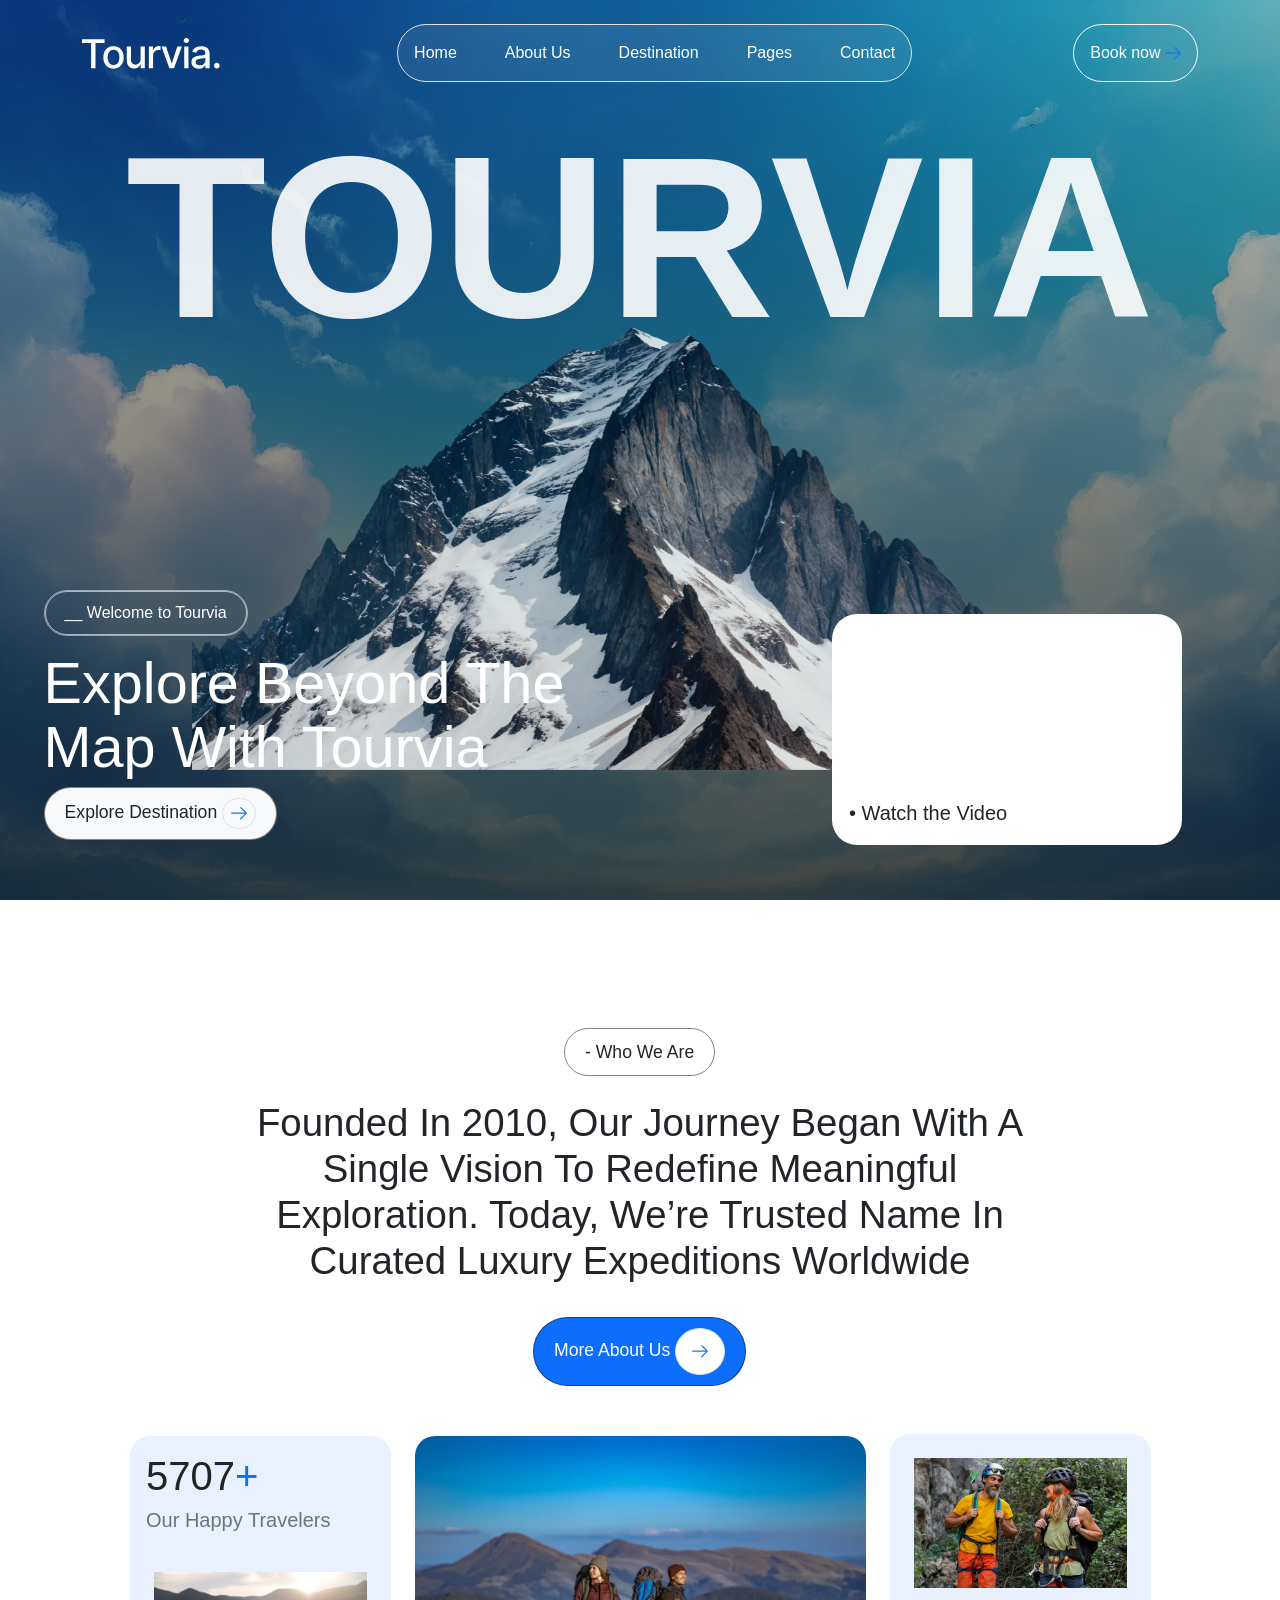
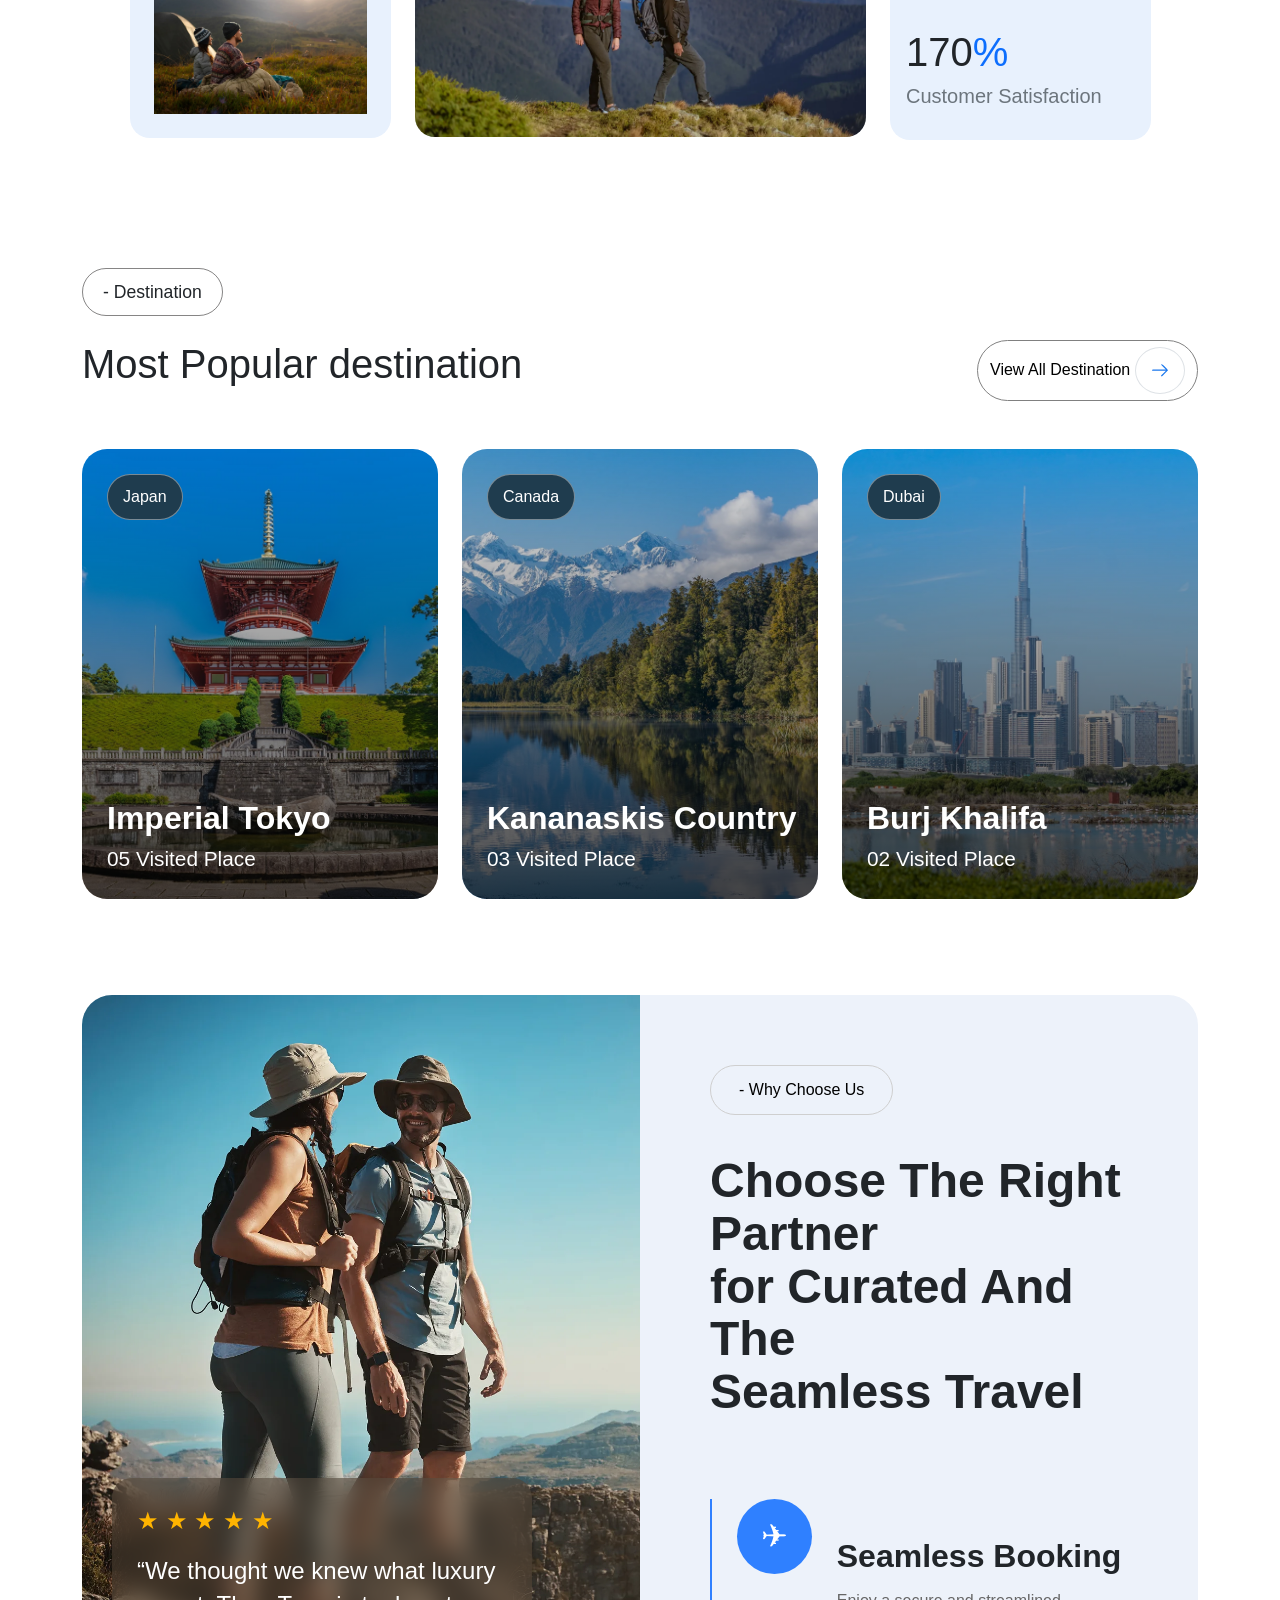
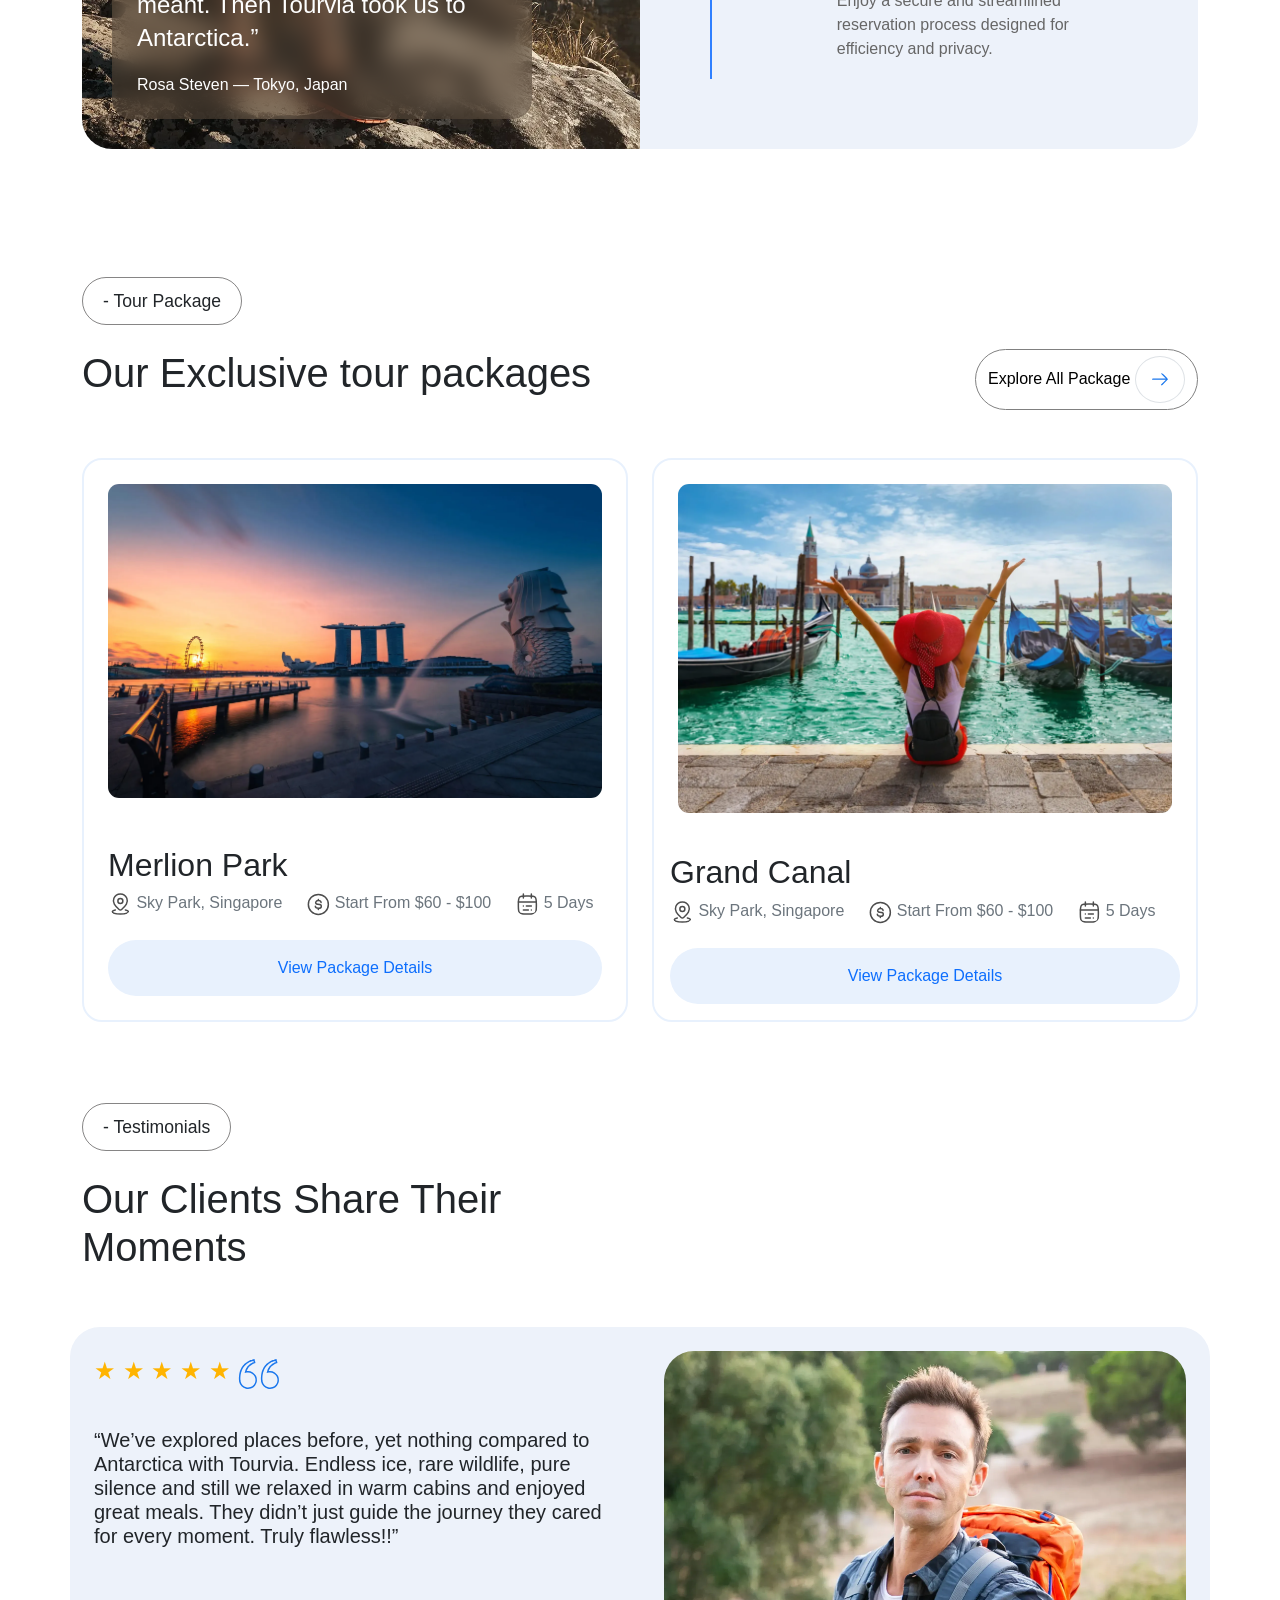
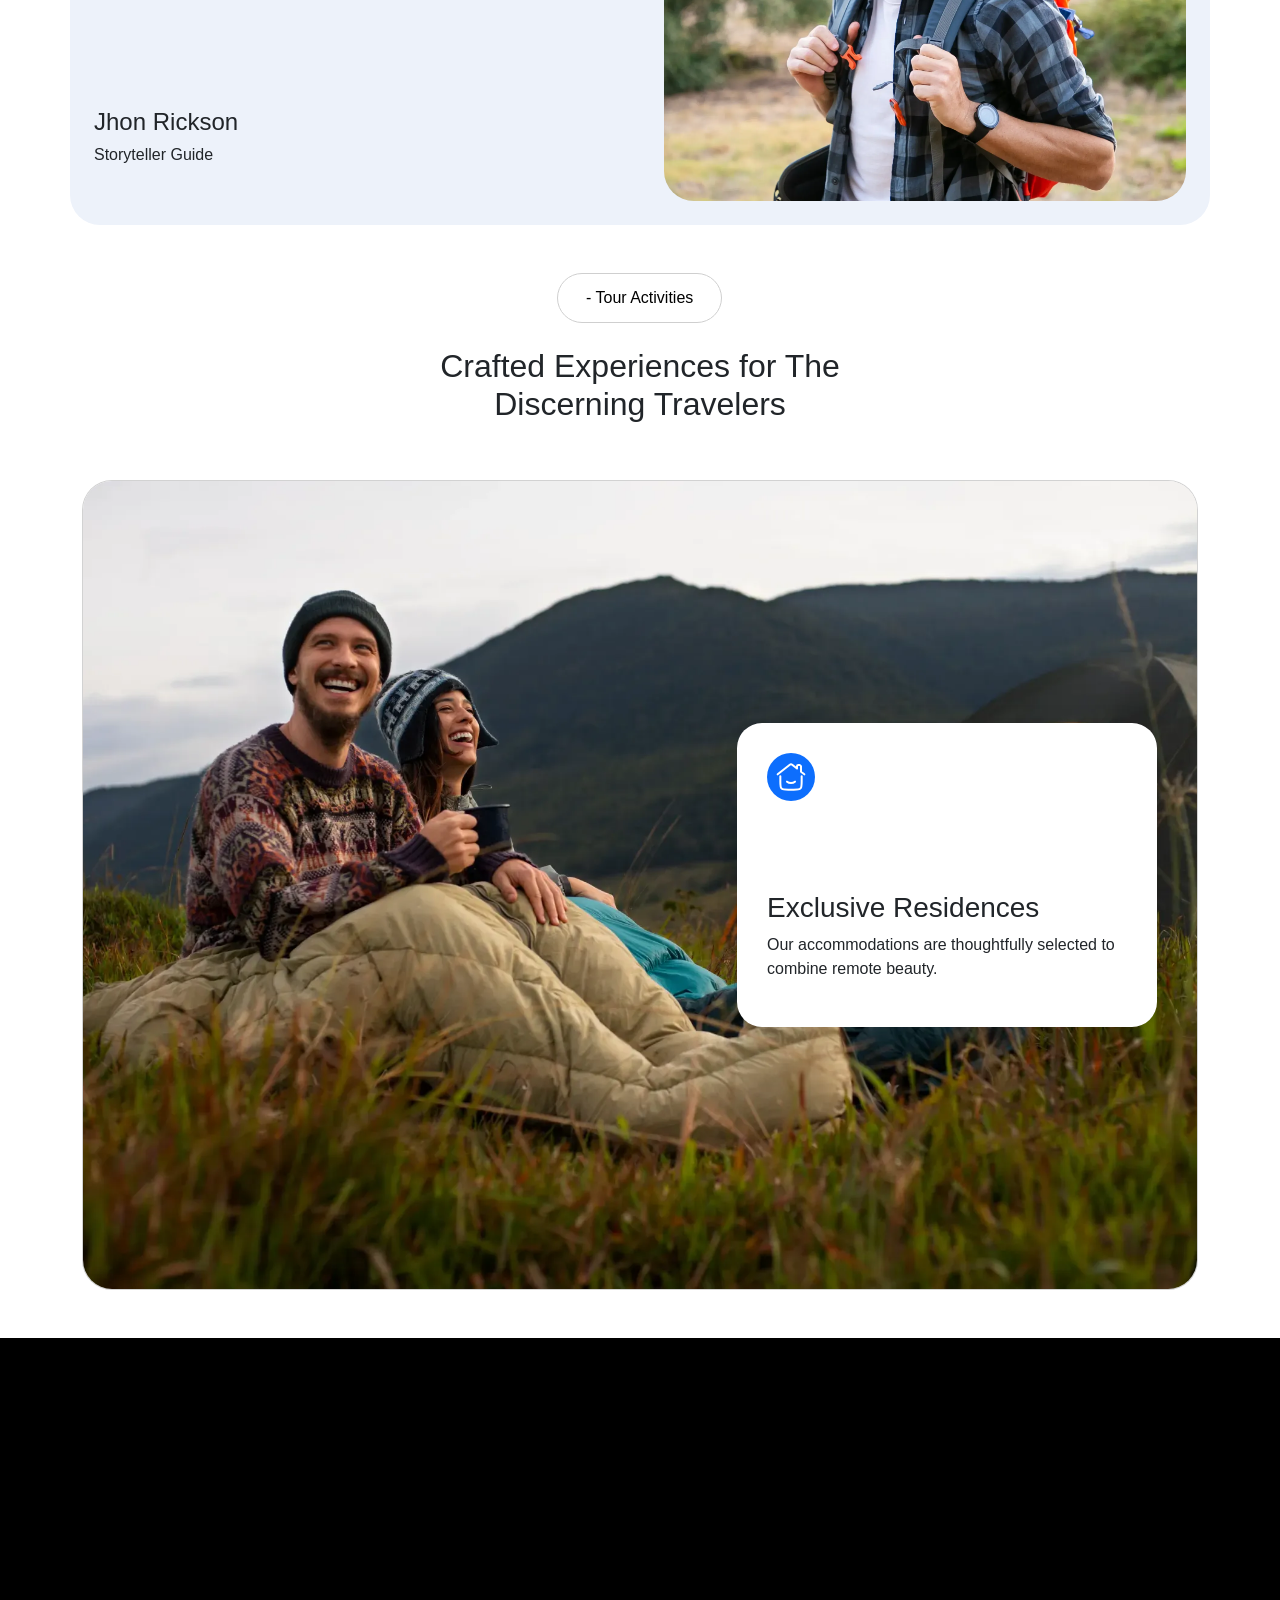
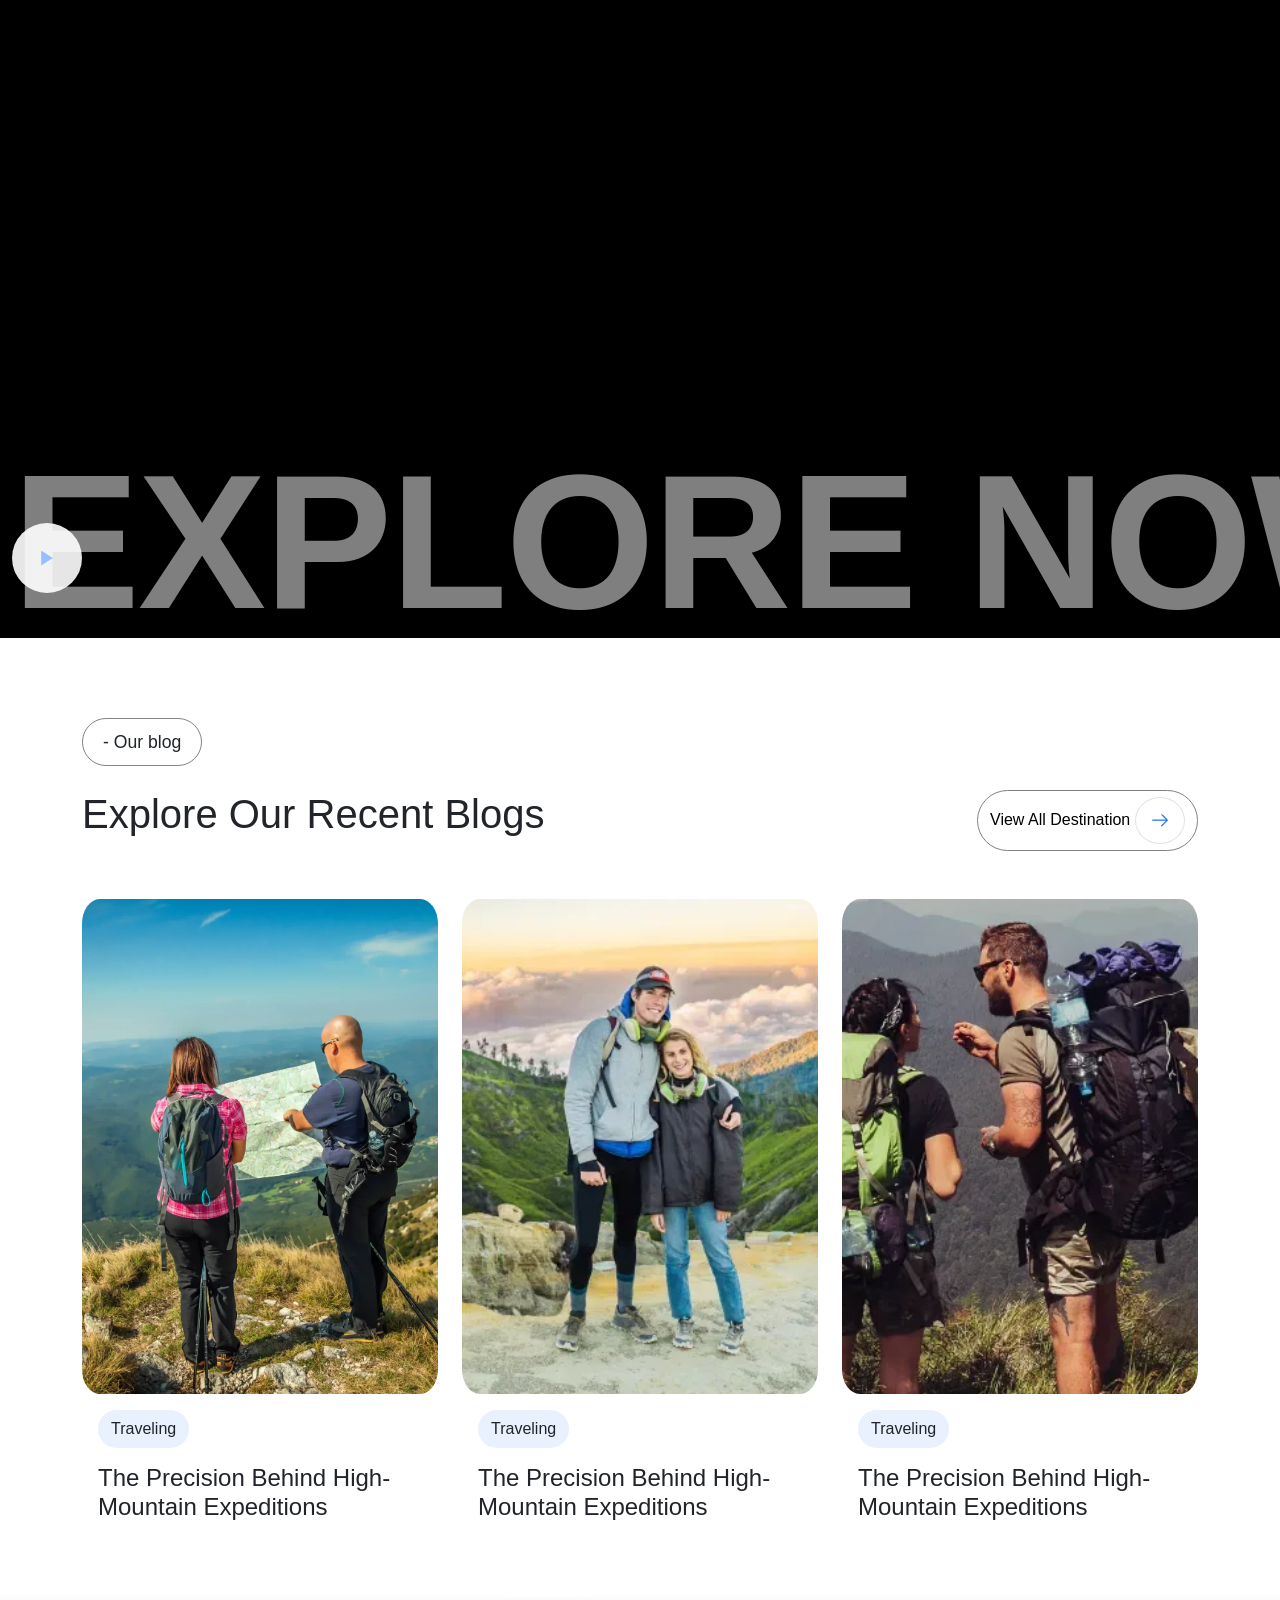
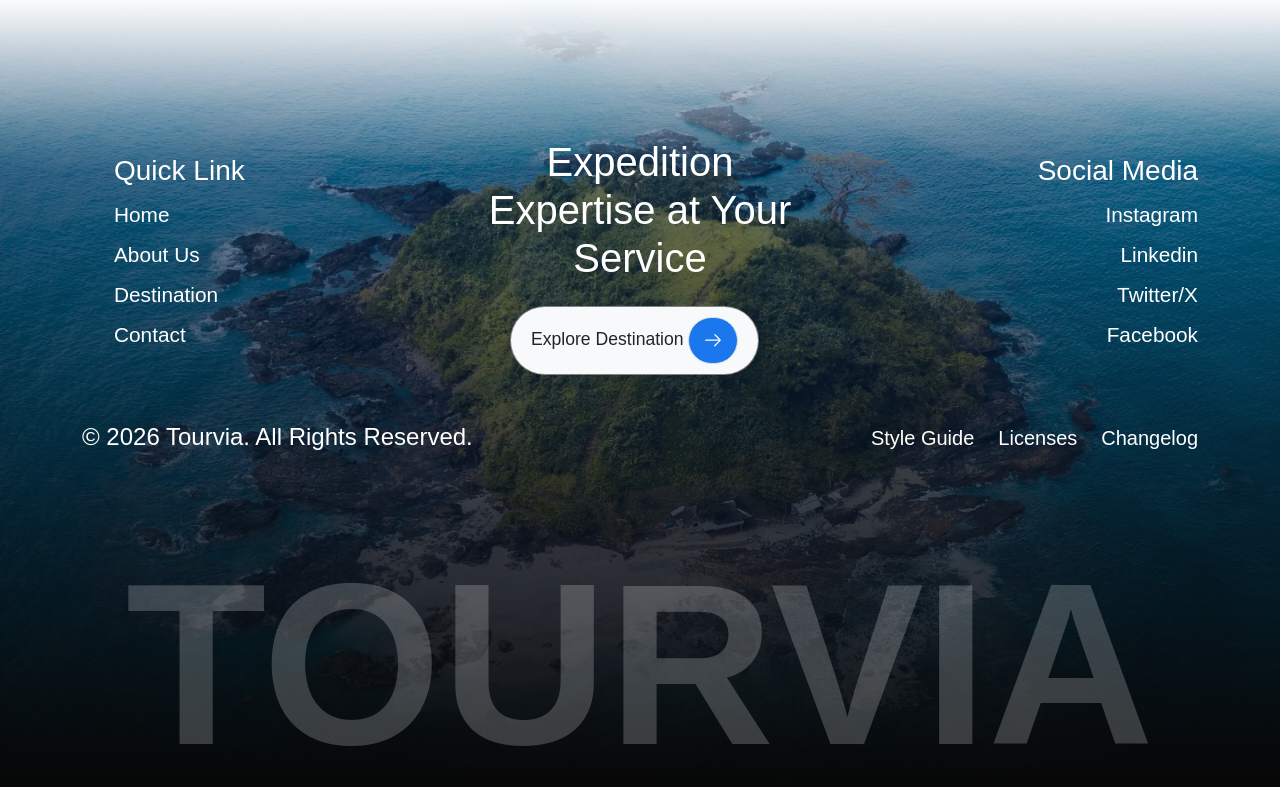
<file: index.html>
<!doctype html>
<html lang="en">

<head>
    <meta charset="utf-8">
    <meta name="viewport" content="width=device-width, initial-scale=1">
    <title>Tourvia-Travel</title>
    <link rel="shortcut icon" href="./assest/favicon.svg" type="image/x-icon">
    <link href="https://cdn.jsdelivr.net/npm/bootstrap@5.3.8/dist/css/bootstrap.min.css" rel="stylesheet"
        integrity="sha384-sRIl4kxILFvY47J16cr9ZwB07vP4J8+LH7qKQnuqkuIAvNWLzeN8tE5YBujZqJLB" crossorigin="anonymous">
    <link rel="stylesheet" href="style.css">
</head>

<body>

    <section class="hero">
        <header>

            <nav class="navbar navbar-expand-lg mt-3">
                <div class="container">
                    <a class="navbar-brand" href="#"><img src="./assest/tourvia-logo.svg" alt=""></a>
                    <button class="navbar-toggler" type="button" data-bs-toggle="collapse"
                        data-bs-target="#navbarSupportedContent" aria-controls="navbarSupportedContent"
                        aria-expanded="false" aria-label="Toggle navigation">
                        <span class="navbar-toggler-icon"></span>
                    </button>
                    <div class="collapse navbar-collapse" id="navbarSupportedContent">
                        <ul class="navbar-nav  mx-auto border rounded-pill p-2">
                            <li class="nav-item">
                                <a class="nav-link active" aria-current="page" href="#">Home</a>
                            </li>
                            <li class="nav-item">
                                <a class="nav-link" href="#">About Us</a>
                            </li>
                            <li class="nav-item">
                                <a class="nav-link active" aria-current="page" href="#">Destination</a>
                            </li>
                            <li class="nav-item dropdown">
                                <a class="nav-link" href="#" role="button" data-bs-toggle="dropdown"
                                    aria-expanded="false">
                                    Pages
                                </a>

                            </li>
                            <li class="nav-item">
                                <a class="nav-link" aria-disabled="true">Contact</a>
                            </li>
                        </ul>
                        <form class="d-flex" role="search">
                            <button class="btn btn-outline-light rounded-pill p-3" type="submit">Book now <img
                                    src="./assest/arrow.svg" alt=""></button>
                        </form>
                    </div>

                </div>
            </nav>
        </header>

        <div class="container">
            <div class="row">
                <div class="col-12">
                    <h6 class="tourvia">TOURVIA</h6>
                    <img src="./assest/mountain-img.webp" alt="" class="img-fluid mountain">
                </div>
            </div>

            <div class="hero-content">
                <div class="container">
                    <div class="row align-items-end">
                        <div class="col-lg-7">
                            <div class="welcome-badge">
                                __ Welcome to Tourvia
                            </div>

                            <h1 class="hero-heading">
                                Explore Beyond The <br>
                                Map With Tourvia
                            </h1>

                            <button class="btn more btn-outline-primary text-dark bg-light">Explore Destination <img
                                    src="./assest/arrow.svg" alt="" class="border p-2 rounded-pill">
                            </button>
                        </div>

                        <div class="col-lg-5 d-flex justify-content-lg-end mt-4 mt-lg-0">
                            <div class="hero-content-right">
                                <div class="video">
                                    <div class="card video-card control">
                                        <video autoplay muted loop playsinline>
                                            <source src="./assest/vedio.mp4" type="video/mp4">
                                        </video>

                                        <div class="card-body">
                                            <h5>• Watch the Video</h5>
                                        </div>
                                    </div>
                                </div>
                            </div>
                        </div>

                    </div>
                </div>
            </div>
        </div>
    </section>

    <main>
        <section id="about">
            <div class="container mt-5">
                <div class="row">
                    <div class="col-12 d-flex justify-content-center align-items-center">
                        <button class="btn who-badge reveal">
                            - Who We Are
                        </button>

                    </div>
                </div>

                <div class="row mt-4 text-center about-des">
                    <p class="reveal">Founded in 2010, our journey Began With A <br>
                        Single Vision to Redefine Meaningful <br>
                        exploration. Today, we’re trusted name in <br>
                        curated luxury expeditions worldwide</p>
                </div>

                <div class="row mt-3">
                    <div class="col-12 d-flex justify-content-center align-items-center">
                        <button class="btn more bg-primary reveal">More About Us <img src="./assest/arrow.svg" alt=""
                                class="border p-3 rounded-circle img"></button>
                    </div>
                </div>

                <div class="row mt-5 mb-5 d-flex justify-content-center align-items-center">
                    <div class="col-12 col-md-3">
                        <div class="card about-card reveal">
                            <div class="card-body">
                                <h1 class="card-title about-card-title">5707<span class="text-primary">+</span></h1>
                                <h5 class="card-text text-secondary">Our Happy Travelers</h5>
                            </div>
                            <img src="./assest/about-card-img.webp" class="card-img-top p-4" alt="...">
                        </div>
                    </div>

                    <div class="col-12 col-md-5">
                        <div class="card about-card reveal" data-delay="150">
                            <img src="./assest/about-img-2.webp" class="card-img-top" alt="...">
                        </div>
                    </div>

                    <div class="col-12 col-md-3">
                        <div class="card about-card reveal" data-delay="300">
                            <img src="./assest/img-4.webp" class="card-img-top p-4" alt="...">
                            <div class="card-body mb-3">
                                <h1 class="card-title about-card-title">170<span class="text-primary">%</span></h1>
                                <h5 class="card-text text-secondary">Customer Satisfaction</h5>
                            </div>
                        </div>
                    </div>
                </div>
            </div>
        </section>

        <section id="destination">
            <div class="container">
                <div class="row">
                    <div class="col-12">
                        <button class="btn who-badge reveal">
                            - Destination
                        </button>
                    </div>
                </div>

                <div class="row mb-5">
                    <div class="col-12 col-md-6 mt-4">
                        <h1 class="reveal">Most Popular destination</h1>
                    </div>

                    <div class="col-12 col-md-6 mt-4 text-end">
                        <button class="btn btn-outline-primary view-btn rounded-pill reveal">View All Destination <img
                                src="./assest/arrow.svg" alt="" class="border p-3 rounded-circle"></button>
                    </div>
                </div>

                <div class="row mb-5 g-4">
                    <div class="col-12 col-md-4">
                        <div class="card destination-card reveal">
                            <img src="./assest/destination-img.webp" class="card-img-top" alt="Japan">
                            <button class="destination-btn">
                                Japan
                            </button>
                            <div class="destination-content">
                                <h3>Imperial Tokyo</h3>
                                <p>05 Visited Place</p>
                            </div>

                        </div>
                    </div>

                    <div class="col-12 col-md-4">
                        <div class="card destination-card reveal" data-delay="150">
                            <img src="./assest/canada.webp" class="card-img-top" alt="Japan">
                            <button class="destination-btn">
                                Canada
                            </button>
                            <div class="destination-content">
                                <h3>Kananaskis Country</h3>
                                <p>03 Visited Place</p>
                            </div>
                        </div>
                    </div>

                    <div class="col-12 col-md-4">
                        <div class="card destination-card reveal" data-delay="300">
                            <img src="./assest/dubai.webp" class="card-img-top" alt="Japan">
                            <button class="destination-btn">
                                Dubai
                            </button>
                            <div class="destination-content">
                                <h3>Burj Khalifa</h3>
                                <p>02 Visited Place</p>
                            </div>
                        </div>
                    </div>
                </div>
            </div>
        </section>

        <section class="choose-section py-5">
            <div class="container">
                <div class="row g-0 choose-wrapper d-flex justify-content-between reveal">
                    <div class="col-lg-6">
                        <div class="choose-image">
                            <img src="./assest/rating.webp" alt="travelers" class="img-fluid">
                            <div class="review-card">
                                <div class="stars">
                                    ★ ★ ★ ★ ★
                                </div>
                                <p>
                                    “We thought we knew what luxury meant.
                                    Then Tourvia took us to Antarctica.”
                                </p>
                                <h6>Rosa Steven — Tokyo, Japan</h6>
                            </div>

                        </div>
                    </div>
                    <div class="col-lg-6">
                        <div class="choose-content">
                            <button class="choose-btn">
                                - Why Choose Us
                            </button>
                            <h3>
                                Choose The Right Partner <br>
                                for Curated And The <br>
                                Seamless Travel
                            </h3>
                            <div class="feature-box">
                                <div class="feature-line"></div>
                                <div class="feature-icon">
                                    ✈
                                </div>
                                <div class="feature-text">
                                    <h3>Seamless Booking</h3>
                                    <p>
                                        Enjoy a secure and streamlined reservation
                                        process designed for efficiency and privacy.
                                    </p>
                                </div>
                            </div>
                        </div>
                    </div>
                </div>
            </div>
        </section>

        <section id="package">
            <div class="container">
                <div class="row">
                    <div class="col">
                        <button class="btn who-badge reveal">
                            - Tour Package
                        </button>
                    </div>
                </div>

                <div class="row mb-5">
                    <div class="col-12 col-md-6 mt-4">
                        <h1 class="reveal">Our Exclusive tour packages</h1>
                    </div>

                    <div class="col-12 col-md-6 mt-4 text-end">
                        <button class="btn btn-outline-primary view-btn rounded-pill reveal">Explore All Package <img
                                src="./assest/arrow.svg" alt="" class="border p-3 rounded-circle"></button>
                    </div>
                </div>

                <div class="row">
                    <div class="col-12 col-md-6">

                        <div class="card package-card reveal">
                            <img src="./assest/merlion-park.webp" class="card-img-top p-4 package-img" alt="...">
                            <div class="card-body p-4">
                                <h2 class="card-title">Merlion Park</h2>
                                <div class="address d-flex gap-4 text-secondary">
                                    <h6> <img src="./assest/location.svg" alt=""> Sky Park, Singapore</h6>
                                    <h6> <img src="./assest/dolar-icon.svg" alt=""> Start From $60 - $100</h6>
                                    <h6> <img src="./assest/calender icon.svg" alt=""> 5 Days</h6>
                                </div>
                                <a href="#"
                                    class="btn package-btn btn-outline-primary d-grid mt-3 rounded-pill p-3 border-0">View
                                    Package Details</a>
                            </div>
                        </div>

                    </div>


                    <div class="col-12 col-md-6">

                        <div class="card package-card reveal" data-delay="150">
                            <img src="./assest/grand canal.webp" class="card-img-top p-4 package-img" alt="...">
                            <div class="card-body p-3">
                                <h2 class="card-title mt-0">Grand Canal</h2>
                                <div class="address d-flex gap-4 text-secondary">
                                    <h6> <img src="./assest/location.svg" alt=""> Sky Park, Singapore</h6>
                                    <h6> <img src="./assest/dolar-icon.svg" alt=""> Start From $60 - $100</h6>
                                    <h6> <img src="./assest/calender icon.svg" alt=""> 5 Days</h6>
                                </div>
                                <a href="#"
                                    class="btn package-btn btn-outline-primary d-grid mt-3 rounded-pill p-3 border-0">View
                                    Package Details</a>
                            </div>
                        </div>

                    </div>
                </div>
            </div>
        </section>

        <section id="testimonials">
            <div class="container">
                <div class="row">
                    <div class="col">
                        <button class="btn who-badge reveal">
                            - Testimonials
                        </button>
                    </div>
                </div>

                <div class="row mb-5">
                    <div class="col-12 col-md-6 mt-4">
                        <h1 class="reveal">Our Clients Share Their Moments
                        </h1>
                    </div>
                </div>
            </div>

            <div class="container">
                <div class="row testimonials-wrapper reveal">
                    <div class="col-lg-6 p-4">

                        <div class="stars">
                            ★ ★ ★ ★ ★
                        </div>

                        <img src="./assest/quote-icon.svg" alt="">
                        <h5 class="mt-4 mb-5">“We’ve explored places before, yet nothing compared to Antarctica with
                            Tourvia.
                            Endless ice,
                            rare wildlife, pure silence and still we relaxed in warm cabins and enjoyed great meals.
                            They didn’t just guide the journey they cared for every moment. Truly flawless!!” </h5>

                        <h4 class="mt-5 name">Jhon Rickson</h4>
                        <h6>Storyteller Guide</h6>
                    </div>

                    <div class="col-12 col-lg-6 p-4 text-end">
                        <img src="./assest/testimonials-img.webp" alt="" class="img-fluid testimonials-img">
                    </div>
                </div>
            </div>
        </section>

        <section id="tour" class="mt-5">

            <div class="container mt-5">
                <div class="row mt-5">
                    <div class="col-12 tour-col text-center">
                        <button class="choose-btn reveal">
                            - Tour Activities
                        </button>
                        <h2 class="mt-4 reveal">
                            Crafted Experiences for The <br>
                            Discerning Travelers
                        </h2>

                    </div>
                </div>

                <div class="row mt-5 mb-5">
                    <div class="col-12">

                        <div class="card tour-card reveal">
                            <img src="./assest/tour-img.webp" class="card-img-top img-fluid" alt="...">

                            <div class="tour-info-card" id="tourCard1">
                                <div class="tour-icon">
                                    <img src="./assest/residence.svg" alt="" class="bg-primary rounded-circle p-2">
                                </div>
                                <h3 class="tour-title">Exclusive Residences</h3>
                                <p class="tour-desc">Our accommodations are thoughtfully selected to combine remote
                                    beauty.</p>
                            </div>

                            <div class="tour-info-card" id="tourCard2">
                                <div class="tour-icon">
                                    <img src="./assest/residence.svg" alt="">
                                </div>
                                <h3 class="tour-title">Exceptional Packages</h3>
                                <p class="tour-desc">Our journeys are thoughtfully structured to deliver exceptional
                                    experiences.</p>
                            </div>

                            <div class="tour-info-card" id="tourCard3">
                                <div class="tour-icon">
                                    <img src="./assest/residence.svg" alt="">
                                </div>
                                <h3 class="tour-title">Seamless Booking</h3>
                                <p class="tour-desc">Enjoy a secure and streamlined reservation process designed for
                                    efficiency.</p>
                            </div>
                        </div>
                    </div>
                </div>
            </div>
        </section>

        <section class="video-section">
            <div class="container-fluid mb-5">
                <div class="row">
                    <div class="video-text">
                        <div class="video-text-track">
                            <span>EXPLORE NOW&nbsp;&nbsp;&nbsp;</span>
                            <span>EXPLORE NOW&nbsp;&nbsp;&nbsp;</span>
                            <span>EXPLORE NOW&nbsp;&nbsp;&nbsp;</span>
                            <span>EXPLORE NOW&nbsp;&nbsp;&nbsp;</span>
                            <span aria-hidden="true">EXPLORE NOW&nbsp;&nbsp;&nbsp;</span>
                            <span aria-hidden="true">EXPLORE NOW&nbsp;&nbsp;&nbsp;</span>
                            <span aria-hidden="true">EXPLORE NOW&nbsp;&nbsp;&nbsp;</span>
                            <span aria-hidden="true">EXPLORE NOW&nbsp;&nbsp;&nbsp;</span>
                        </div>
                    </div>
                    <div class="video-play-wrapper">
                        <video autoplay muted loop playsinline class="bg-video">
                            <source src="./assest/explore.mp4" type="video/mp4">
                        </video>
                        <button class="play-btn">
                            <svg width="20" height="20" viewBox="0 0 24 24" fill="#2f80ff">
                                <polygon points="5,3 19,12 5,21" />
                            </svg>
                        </button>
                    </div>
                </div>
            </div>
        </section>

        <section id="block">
            <div class="container">
                <div class="row">
                    <div class="col-12">
                        <button class="btn who-badge reveal">
                            - Our blog
                        </button>
                    </div>
                </div>

                <div class="row mb-5">
                    <div class="col-12 col-md-6 mt-4">
                        <h1 class="reveal">Explore Our Recent Blogs</h1>
                    </div>

                    <div class="col-12 col-md-6 mt-4 text-end">
                        <button class="btn btn-outline-primary view-btn rounded-pill reveal">View All Destination <img
                                src="./assest/arrow.svg" alt="" class="border p-3 rounded-circle">
                    </div>
                </div>

                <div class="row">

                    <div class="col-12 col-md-4">

                        <div class="card blog-card border-0 reveal">
                            <img src="./assest/69af9604874b345ce9489f65_couple-looking-map-nanos-plateau-slovenia-overlooking-vipava-valley-p-2000.webp"
                                class="card-img-top blog-img img-fluid" alt="...">
                            <div class="card-body">
                                <a href="#" class="btn travel-btn rounded-pill">Traveling</a>

                                <h4 class="card-title mt-3">The Precision Behind High-Mountain Expeditions</h4>

                            </div>
                        </div>
                    </div>

                    <div class="col-12 col-md-4">

                        <div class="card blog-card border-0 reveal" data-delay="150">
                            <img src="./assest/69a93dbfc8935ad257159ca0_blog-img-2-p-800.webp"
                                class="card-img-top blog-img img-fluid" alt="...">
                            <div class="card-body">
                                <a href="#" class="btn travel-btn rounded-pill">Traveling</a>

                                <h4 class="card-title mt-3">The Precision Behind High-Mountain Expeditions</h4>

                            </div>
                        </div>
                    </div>

                    <div class="col-12 col-md-4">

                        <div class="card blog-card border-0 reveal" data-delay="300">
                            <img src="./assest/blog-img-3-p-800.webp" class="card-img-top blog-img img-fluid" alt="...">
                            <div class="card-body">
                                <a href="#" class="btn travel-btn rounded-pill">Traveling</a>

                                <h4 class="card-title mt-3">The Precision Behind High-Mountain Expeditions</h4>

                            </div>
                        </div>
                    </div>
                </div>
            </div>
        </section>

    </main>

    <footer>

        <div class="footer mt-5">

            <div class="container mt-5">

                <div class="row mt-5 d-flex justify-content-between">
                    <div class="col-12 col-md-4 text-white">

                        <ul class="mt-5 footer-link">
                            <li>
                                <h3>Quick Link</h3>
                            </li>
                            <li>Home</li>
                            <li>About Us</li>
                            <li>Destination</li>
                            <li>Contact</li>
                        </ul>
                    </div>

                    <div class="col-12 col-md-4 mt-5">

                        <h1 class="service text-center">Expedition Expertise at
                            Your Service</h1>

                        <button class="btn more btn-outline-primary text-dark bg-light ms-5 mt-3">Explore Destination
                            <img src="./assest/arrow-white.svg" alt="" class="border p-3 rounded-pill arrow-white">
                        </button>
                    </div>

                    <div class="col-12 col-md-4 text-white text-end">

                        <ul class="mt-5 footer-link">
                            <li>
                                <h3>Social Media</h3>
                            </li>
                            <li>Instagram</li>
                            <li>Linkedin</li>
                            <li>Twitter/X</li>
                            <li>Facebook</li>
                        </ul>
                    </div>
                </div>

                <div class="row mt-5 d-flex justify-content-between">
                    <div class="col-12 col-md-6">
                        <h4 class="text-white">© 2026 Tourvia. All Rights Reserved.</h4>
                    </div>

                    <div class="col-12 col-md-6">
                        <ul class="text-white d-flex gap-4 fs-5 text-end justify-content-end ">
                            <li>Style Guide</li>
                            <li>Licenses</li>
                            <li> Changelog</li>

                        </ul>
                </div>
                </div>

               <div class="row mt-5">
                <div class="col-12">
                    <h6 class="tourvia-2 text-white">TOURVIA</h6>
                    <img src="./assest/mountain-img.webp" alt="" class="img-fluid mountain">
                </div>
            </div>
            </div>
        </div>






    </footer>


    <script>

        const tourSection = document.getElementById('tour'); // targets the section
        const cards = [
            { el: document.getElementById('tourCard1'), start: 120, end: 10 },
            { el: document.getElementById('tourCard2'), start: 160, end: 45 },
            { el: document.getElementById('tourCard3'), start: 200, end: 80 },
        ];

        window.addEventListener('scroll', () => {
            const rect = tourSection.getBoundingClientRect();
            const windowHeight = window.innerHeight;

            // progress 0 = section top hits bottom of screen, 1 = section top hits top of screen
            const progress = (windowHeight - rect.top) / (windowHeight + rect.height);
            const clamped = Math.min(Math.max(progress, 0), 1);

            cards.forEach(card => {
                if (!card.el) return;
                const topPercent = card.start - (clamped * (card.start - card.end));
                card.el.style.top = topPercent + '%';
            });
        });

        // ---- Scroll reveal animations ----
        const revealEls = document.querySelectorAll('.reveal');
        const revealObserver = new IntersectionObserver((entries) => {
            entries.forEach(entry => {
                if (entry.isIntersecting) {
                    const delay = entry.target.getAttribute('data-delay') || 0;
                    entry.target.style.transitionDelay = delay + 'ms';
                    entry.target.classList.add('is-visible');
                    revealObserver.unobserve(entry.target);
                }
            });
        }, { threshold: 0.15, rootMargin: '0px 0px -60px 0px' });

        revealEls.forEach(el => revealObserver.observe(el));

        // ---- Hero load-in sequence ----
        window.addEventListener('DOMContentLoaded', () => {
            document.body.classList.add('hero-loaded');
        });

        // ---- Nav bar shrink/solidify on scroll ----
        const navEl = document.querySelector('header nav');
        window.addEventListener('scroll', () => {
            if (window.scrollY > 60) {
                navEl.classList.add('nav-scrolled');
            } else {
                navEl.classList.remove('nav-scrolled');
            }
        });
    </script>


    <script src="https://cdn.jsdelivr.net/npm/bootstrap@5.3.8/dist/js/bootstrap.bundle.min.js"
        integrity="sha384-FKyoEForCGlyvwx9Hj09JcYn3nv7wiPVlz7YYwJrWVcXK/BmnVDxM+D2scQbITxI"
        crossorigin="anonymous"></script>
</body>

</html>
</file>
<file: style.css>
* {
  margin: 0;
  padding: 0;
  box-sizing: border-box;
}

body {
  overflow-x: hidden;
  font-family: sans-serif;
}

.hero {
  position: relative;
  width: 100%;
  min-height: 100vh;
  overflow: hidden;
  background-image: url("./assest/hero-bg-image.webp");
  background-size: cover;
  background-position: center;
  background-repeat: no-repeat;
  color: white;
}

/* dark overlay */
.hero::before {
  content: "";
  position: absolute;
  inset: 0;
  background: linear-gradient(
    to bottom,
    rgba(0, 0, 0, 0.2),
    rgba(0, 0, 0, 0.7)
  );
  z-index: 1;
}

header {
  position: relative;
  z-index: 10;
}

.navbar-nav {
  gap: 2rem;
  background: rgba(255, 255, 255, 0.08);
  backdrop-filter: blur(10px);
}

.nav-link {
  color: white !important;
  font-size: 1rem;
}

.btn {
  font-size: 1rem;
}

/* big text */
.tourvia {
  position: relative;
  z-index: 2;
  font-size: clamp(5rem, 18vw, 17rem);
  text-align: center;
  font-weight: 700;
  opacity: 0.9;
  line-height: 1;
  margin-top: 2rem;
}

/* mountain image */
.mountain {
  position: absolute;
  top: 36%;
  left: 50%;
  transform: translateX(-50%);
  width: 70%;
  max-width: 900px;
  z-index: 3;
  opacity: 0.6;
}

/* bottom content */
.hero-content {
  position: absolute;
  bottom: 60px;
  left: -3%;
  width: 100%;
  z-index: 5;
}

.welcome-badge {
  display: inline-flex;
  align-items: center;
  padding: 10px 20px;
  border: 1px solid rgba(255, 255, 255, 0.5);
  border-radius: 50px;
  font-size: 1rem;
  margin-bottom: 1rem;
  backdrop-filter: blur(10px);
}

.hero-heading {
  font-size: clamp(1rem, 4.5vw, 5rem);
  font-weight: 200;
  line-height: 1.1;
  max-width: 700px;
}
.hero-content-right {
  position: absolute;
  right: 60px;
  bottom: -5px;
  z-index: 6;
}
.video-card {
  width: 350px !important;
  border-radius: 25px;
  padding: 12px;
  background: white;
  border: none;
  overflow: hidden;
}
.video-card .card-body {
  padding: 12px 5px 0;
}
.who-badge {
  padding: 10px 20px;
  border: 1px solid rgba(14, 12, 12, 0.5);
  border-radius: 50px;
  font-size: 1.1rem;
  margin-top: 5rem;
}
.about-des {
  text-transform: capitalize;
  font-size: clamp(1rem, 3vw, 4rem);
  font-weight: 540;
  line-height: 1.2;
}
.more {
  padding: 10px 20px;
  border: 1px solid rgba(14, 12, 12, 0.5);
  border-radius: 50px;
  font-size: 1.1rem;
  color: white;
}
.img {
  background-color: white;
}
.about-card {
  background-color: #e8f1fd;
  border: none;
  border-radius: 20px;
}
.about-card img {
  border-radius: 20px;
}
.view-btn {
  color: black;
  border: 1px solid grey;
}
.destination-card {
  position: relative;
  overflow: hidden;
  border-radius: 25px;
  border: none;
  height: 450px;
}

.destination-card img {
  width: 100%;
  height: 100%;
  object-fit: cover;
  transition: 0.5s;
}
.destination-card::before {
  content: "";
  position: absolute;
  inset: 0;
  background: linear-gradient(to top, rgba(0, 0, 0, 0.7), rgba(0, 0, 0, 0.1));
  background: linear-gradient();
  z-index: 1;
}

.destination-card:hover img {
  transform: scale(1.05);
}
.destination-btn {
  position: absolute;
  top: 25px;
  left: 25px;
  z-index: 2;

  border: 1px solid rgba(255, 255, 255, 0.4);
  background: #1f3c4e;
  backdrop-filter: blur(10px);

  color: white;
  padding: 10px 15px;
  border-radius: 50px;
  font-size: 1rem;
}

.destination-content {
  position: absolute;
  left: 25px;
  bottom: 25px;
  z-index: 2;
  color: white;
}

.destination-content h3 {
  font-size: 2rem;
  font-weight: 600;
  margin-bottom: 5px;
}

.destination-content p {
  font-size: 1.3rem;
  margin: 0;
}
.choose-section {
  padding: 80px 0;
}

.choose-wrapper {
  border-radius: 30px;
  overflow: hidden;
  background: #edf2fa;
}

.choose-image {
  position: relative;
  height: 100%;
}

.choose-image img {
  width: 100%;
  height: 100%;
  object-fit: cover;
}

.review-card {
  position: absolute;
  left: 30px;
  bottom: 30px;

  width: 420px;
  max-width: calc(100% - 60px);

  background: rgba(83, 68, 55, 0.5);
  backdrop-filter: blur(12px);

  border-radius: 20px;
  padding: 25px;

  color: white;
}

.stars {
  color: #ffb400;
  font-size: 1.5rem;
  margin-bottom: 15px;
}

.review-card p {
  font-size: 1.5rem;
  line-height: 1.4;
  margin-bottom: 20px;
}

.review-card h6 {
  font-size: 1rem;
  margin: 0;
}

.choose-content {
  padding: 70px;
  height: 100%;

  display: flex;
  flex-direction: column;
  justify-content: space-between;
}

.choose-btn {
  width: fit-content;

  padding: 12px 28px;
  border-radius: 50px;

  border: 1px solid #cfcfcf;
  background: transparent;

  font-size: 1rem;
}

.choose-content h3 {
  font-size: 3rem;
  line-height: 1.1;
  font-weight: 600;

  margin: 40px 0 80px;
}

/* FEATURE */
.feature-box {
  display: flex;
  gap: 25px;
  align-items: flex-start;
}

.feature-line {
  width: 3px;
  height: 180px;
  background: #2f80ff;
}

.feature-icon {
  width: 75px;
  height: 75px;

  border-radius: 50%;
  background: #2f80ff;

  display: flex;
  align-items: center;
  justify-content: center;

  color: white;
  font-size: 2rem;

  flex-shrink: 0;
}

.feature-text h3 {
  font-size: 2rem;
  margin-bottom: 15px;
}

.feature-text p {
  font-size: 1rem;
  color: #666;
  max-width: 500px;
}
.package-card {
  border-radius: 20px;
  border: 2px solid #e8f1fd;
}
.package-btn {
  background-color: #e8f1fd;
}
.package-card img {
  border-radius: 35px !important;
}
.testimonials-wrapper {
  border-radius: 30px;
  overflow: hidden;
  background: #edf2fa;
}

.name {
  margin-top: 10rem !important;
}
.testimonials-img {
  max-height: 450px;
  width: 100%;
  border-radius: 30px;
  object-fit: cover;
}
.tour-card {
  position: relative;
  height: 90vh;
  border-radius: 30px;
  overflow: hidden; /* important */
}

.tour-card > img {
  width: 100%;
  height: 100%;
  object-fit: cover;
}

.tour-info-card {
  position: absolute;
  right: 40px;
  width: 420px;
  top: 50%;

  background: white;
  border-radius: 25px;
  padding: 30px;

  box-shadow: 0 10px 30px rgba(0, 0, 0, 0.15);

  transition: 0.3s ease;
}
.tour-title {
  margin-top: 90px;
}

#tourCard1 {
  top: 30% !important;
}

#tourCard2 {
  top: 50%;
}

#tourCard3 {
  top: 75%;
}
.video {
  width: 100%;
}
.video-section {
  position: relative;
  width: 100%;
  height: 100vh !important;
  min-height: 600px;
  overflow: hidden;
  display: flex;
  align-items: center;
  justify-content: center;
  background: #000; /* ← add this so no grey shows */
}

.bg-video {
  position: relative;
  top: 50%; /* ← add these */
  left: 50%; /* ← add these */
  transform: translate(-50%, -50%); /* ← add this */
  min-width: 100%;
  min-height: 100%;
  width: auto;
  height: auto;
  object-fit: cover;
  z-index: 1;
}

.bg-video::before {
  content: "";
  position: absolute;
  inset: 0;
  background: rgba(0, 0, 0, 0.85);
  z-index: 2;
}

.video-text {
  position: absolute;
  bottom: 0;
  left: 0;
  width: 100%;
  font-size: clamp(4rem, 15vw, 14rem); /* slightly smaller */
  font-weight: 900;
  color: white;
  opacity: 0.5;
  white-space: nowrap;
  z-index: 5;
  line-height: 1;
  letter-spacing: -2px;
  user-select: none;
  will-change: transform;
  overflow: hidden;
  padding-bottom: 0;
}

/* seamless, non-stop marquee for EXPLORE NOW */
.video-text-track {
  display: inline-flex;
  width: max-content;
  animation: marquee-scroll 18s linear infinite;
}

.video-text-track span {
  display: inline-block;
}

@keyframes marquee-scroll {
  from {
    transform: translateX(0);
  }
  to {
    /* shifts exactly one full "set" (4 spans) so the loop is seamless */
    transform: translateX(-50%);
  }
}

.video-play-wrapper {
  position: relative;
  z-index: 4;
}

.play-btn {
  width: 70px;
  height: 70px;
  border-radius: 50%;
  background: rgba(255, 255, 255, 0.9);
  border: none;
  display: flex;
  align-items: center;
  justify-content: center;
  cursor: pointer;
  transition:
    transform 0.2s,
    background 0.2s;
}

.play-btn:hover {
  transform: scale(1.1);
  background: #fff;
}
.travel-btn {
  background-color: #e8f1fd;
}

.blog-img {
  height: 55vh !important;
  object-fit: cover;
  border-radius: 5%;
}

.footer {
  min-height: 700px;   /* pick whatever suits your design */
  background-image:
    linear-gradient(#fff, #00255480 22%, #070707), url(./assest/footer-img.webp);
  background-position:
    0 0,
    50% 80%;
  background-repeat: repeat, no-repeat;
  background-size: auto, cover;
}
.footer-link{

  margin-top: 10rem !important;
  list-style: none;
  font-size: 1.3rem;
  line-height: 2.5rem;
}
.service{

  margin-top: 6rem !important;
  color: white;
  font-weight: 500;
}

.arrow-white{
background-color: #1A77ED;
}
ul{

  list-style: none;
}
.tourvia-2 {
  position: relative;
  z-index: 2;
  font-size: clamp(5rem, 18vw, 17rem);
  text-align: center;
  font-weight: 700;
  opacity: 0.2;
  line-height: 1;
  margin-top: 2rem;
}

/* ===== HOVER EFFECTS ===== */

/* nav links */
.nav-link {
  transition: color 0.3s ease, opacity 0.3s ease;
}
.nav-link:hover {
  color: #ffb400 !important;
  opacity: 0.85;
}

/* generic buttons */
.btn {
  transition: transform 0.25s ease, box-shadow 0.25s ease, background-color 0.25s ease, color 0.25s ease;
}
.btn:hover {
  transform: translateY(-3px);
}

.more:hover,
.who-badge:hover,
.choose-btn:hover,
.view-btn:hover,
.travel-btn:hover {
  background-color: #1a77ed;
  border-color: #1a77ed;
  color: #fff !important;
  box-shadow: 0 8px 20px rgba(26, 119, 237, 0.35);
}

/* destination card */
.destination-card {
  transition: box-shadow 0.35s ease;
}
.destination-card:hover {
  box-shadow: 0 15px 35px rgba(0, 0, 0, 0.25);
}

.destination-btn {
  transition: background 0.3s ease, transform 0.3s ease;
}
.destination-btn:hover {
  background: #1a77ed;
  transform: scale(1.05);
}

/* video card */
.video-card {
  transition: transform 0.35s ease, box-shadow 0.35s ease;
}
.video-card:hover {
  transform: translateY(-6px);
  box-shadow: 0 20px 40px rgba(0, 0, 0, 0.25);
}

/* about card */
.about-card {
  transition: transform 0.35s ease, box-shadow 0.35s ease;
}
.about-card:hover {
  transform: translateY(-6px);
  box-shadow: 0 15px 30px rgba(0, 0, 0, 0.12);
}

/* package card */
.package-card {
  transition: transform 0.35s ease, box-shadow 0.35s ease, border-color 0.35s ease;
}
.package-card:hover {
  transform: translateY(-6px);
  box-shadow: 0 15px 30px rgba(0, 0, 0, 0.12);
  border-color: #1a77ed;
}

/* blog card image */
.blog-img {
  transition: transform 0.5s ease, filter 0.5s ease;
}
.blog-card:hover .blog-img {
  transform: scale(1.05);
  filter: brightness(0.9);
}

/* play button already has a hover rule above; add subtle glow */
.play-btn:hover {
  box-shadow: 0 0 0 8px rgba(255, 255, 255, 0.15);
}

/* footer quick links */
.footer-link li {
  transition: color 0.3s ease, padding-left 0.3s ease;
  cursor: pointer;
}
.footer-link li:hover {
  color: #1a77ed;
  padding-left: 6px;
}

/* tour info cards */
.tour-info-card {
  transition: transform 0.3s ease, box-shadow 0.3s ease;
}
.tour-info-card:hover {
  transform: scale(1.03);
  box-shadow: 0 15px 35px rgba(0, 0, 0, 0.25);
}
/* =========================================================
   ANIMATIONS
   ========================================================= */

/* ---- Hero load-in sequence ---- */
header,
.tourvia,
.mountain,
.welcome-badge,
.hero-heading,
.hero-content .more,
.hero-content-right {
  opacity: 0;
}

.hero-loaded header {
  animation: fadeDown 0.7s ease forwards;
}

.hero-loaded .tourvia {
  animation: tourviaIn 1s cubic-bezier(0.16, 1, 0.3, 1) 0.15s forwards;
}

.hero-loaded .mountain {
  animation: mountainIn 1.1s cubic-bezier(0.16, 1, 0.3, 1) 0.35s forwards;
}

.hero-loaded .welcome-badge {
  animation: fadeUp 0.7s ease 0.6s forwards;
}

.hero-loaded .hero-heading {
  animation: fadeUp 0.8s ease 0.75s forwards;
}

.hero-loaded .hero-content .more {
  animation: fadeUp 0.7s ease 0.95s forwards;
}

.hero-loaded .hero-content-right {
  animation: fadeInScale 0.8s cubic-bezier(0.16, 1, 0.3, 1) 1.05s forwards;
}

@keyframes fadeDown {
  from { opacity: 0; transform: translateY(-20px); }
  to   { opacity: 1; transform: translateY(0); }
}

@keyframes fadeUp {
  from { opacity: 0; transform: translateY(28px); }
  to   { opacity: 1; transform: translateY(0); }
}

@keyframes fadeInScale {
  from { opacity: 0; transform: translateY(20px) scale(0.96); }
  to   { opacity: 1; transform: translateY(0) scale(1); }
}

@keyframes tourviaIn {
  from { opacity: 0; letter-spacing: 0.25em; }
  to   { opacity: 0.9; letter-spacing: normal; }
}

@keyframes mountainIn {
  from { opacity: 0; transform: translateX(-50%) translateY(30px); }
  to   { opacity: 0.6; transform: translateX(-50%) translateY(0); }
}

/* subtle ambient drift so the hero never feels static */
.hero-loaded .mountain {
  animation:
    mountainIn 1.1s cubic-bezier(0.16, 1, 0.3, 1) 0.35s forwards,
    mountainFloat 6s ease-in-out 1.5s infinite;
}

@keyframes mountainFloat {
  0%, 100% { transform: translateX(-50%) translateY(0); }
  50%      { transform: translateX(-50%) translateY(-12px); }
}

/* welcome badge pulse ring */
.welcome-badge {
  position: relative;
}
.hero-loaded .welcome-badge::before {
  content: "";
  position: absolute;
  inset: 0;
  border-radius: 50px;
  border: 1px solid rgba(255, 255, 255, 0.6);
  animation: badgePulse 2.4s ease-out 1.4s infinite;
}

@keyframes badgePulse {
  0%   { opacity: 0.7; transform: scale(1); }
  100% { opacity: 0;   transform: scale(1.18); }
}

/* ---- Navbar: solidify on scroll ---- */
.navbar-nav {
  transition: background 0.3s ease, box-shadow 0.3s ease;
}
nav.nav-scrolled .navbar-nav {
  background: rgba(255, 255, 255, 0.16);
  box-shadow: 0 8px 24px rgba(0, 0, 0, 0.15);
}

/* ---- Scroll-reveal utility ---- */
.reveal {
  opacity: 0;
  transform: translateY(50px);
  transition: opacity 0.8s cubic-bezier(0.16, 1, 0.3, 1),
              transform 0.8s cubic-bezier(0.16, 1, 0.3, 1);
  will-change: opacity, transform;
}

.reveal.is-visible {
  opacity: 1;
  transform: translateY(0);
}

/* stagger destination/package/blog/about card grids automatically */
.row .reveal:nth-child(2) { transition-delay: 0.1s; }
.row .reveal:nth-child(3) { transition-delay: 0.2s; }

/* ---- Card lift-in on hover, refined with a touch of rotation ---- */
.destination-card,
.about-card,
.package-card,
.video-card {
  transform: translateY(0) scale(1);
}
.destination-card:hover,
.package-card:hover,
.about-card:hover {
  transform: translateY(-8px);
}

/* ---- Play button breathing glow ---- */
.play-btn {
  animation: playPulse 2.6s ease-in-out infinite;
}
@keyframes playPulse {
  0%, 100% { box-shadow: 0 0 0 0 rgba(255, 255, 255, 0.35); }
  50%      { box-shadow: 0 0 0 14px rgba(255, 255, 255, 0); }
}

/* ---- Feature icon float ---- */
.feature-icon {
  animation: iconFloat 3.5s ease-in-out infinite;
}
@keyframes iconFloat {
  0%, 100% { transform: translateY(0); }
  50%      { transform: translateY(-6px); }
}

/* ---- Stars twinkle on the testimonials/review cards ---- */
.stars {
  display: inline-block;
}
.stars {
  animation: none;
}
.review-card .stars span,
.stars {
  background: none;
}

/* ---- Arrow nudge on buttons that carry an arrow icon ---- */
.more img,
.view-btn img,
.travel-btn ~ img {
  transition: transform 0.3s ease;
}
.more:hover img,
.view-btn:hover img {
  transform: translateX(4px);
}

/* ---- Respect reduced motion preferences ---- */
@media (prefers-reduced-motion: reduce) {
  *,
  *::before,
  *::after {
    animation-duration: 0.001ms !important;
    animation-iteration-count: 1 !important;
    transition-duration: 0.001ms !important;
    scroll-behavior: auto !important;
  }

  .reveal {
    opacity: 1 !important;
    transform: none !important;
  }

  header,
  .tourvia,
  .mountain,
  .welcome-badge,
  .hero-heading,
  .hero-content .more,
  .hero-content-right {
    opacity: 1 !important;
    transform: none !important;
  }
}
</file>
